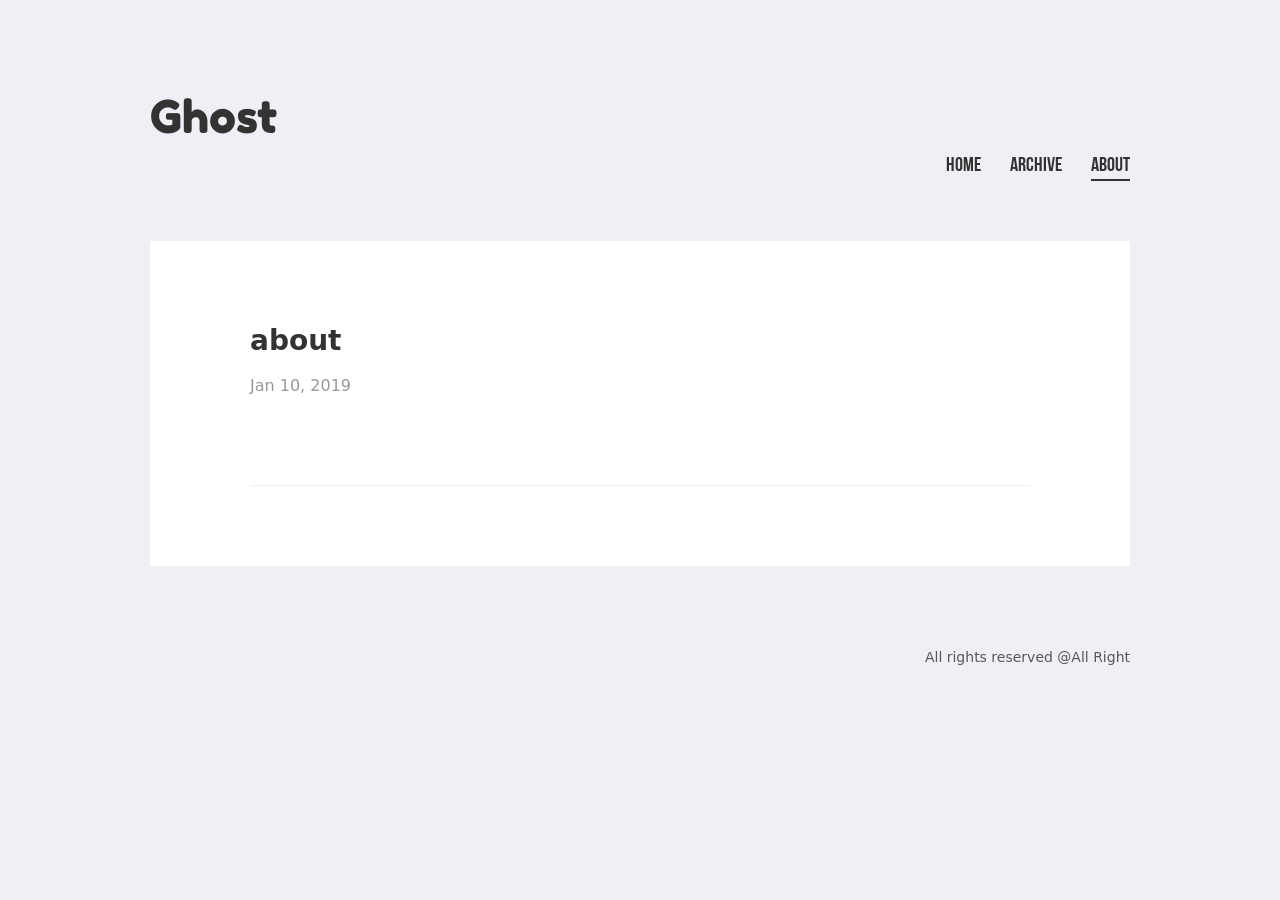
<file: about/index.html>
<!DOCTYPE html>
<html>
<head><meta name="generator" content="Hexo 3.8.0">
  <meta charset="utf-8">
  
  <title>about | Without Title</title>
  <meta name="viewport" content="width=device-width, initial-scale=1, maximum-scale=1">
  <meta property="og:type" content="website">
<meta property="og:title" content="about">
<meta property="og:url" content="http://yoursite.com/about/index.html">
<meta property="og:site_name" content="Without Title">
<meta property="og:locale" content="default">
<meta property="og:updated_time" content="2019-01-10T00:30:40.761Z">
<meta name="twitter:card" content="summary">
<meta name="twitter:title" content="about">
  
  <link rel="stylesheet" href="/css/index.css">
</head>
</html>
<body style="


  background-color: #eff0f6

">
  <div id="container">
    <nav id="nav">
  <header class="header">
    <a href="/" class="title">Ghost</a>
  </header>
  <div class="ctnWrap">
    <div class="icons">
      
    </div>
    <div class="menu">
      
        
            <a href="/" class="nav-menu ">HOME</a>
          
        
            <a href="/archives" class="nav-menu ">ARCHIVE</a>
          
        
            <a href="/about" class="nav-menu z-active">ABOUT</a>
          
        
      
    </div>
  </div>
</nav>
    <div id="main"><section class="article">
  <h2 class="title">about</h2>
  <p class="sub">Jan 10, 2019</p>
  <article class="content">
    
  </article>
  <footer class="f-cf">
    
    
  </footer>
</section></div>
    <footer id="footer" class="f-cf">
  
  
  <span class="copyright">All rights reserved @All Right</span>
</footer>
  </div>
</body>
</html>
</file>
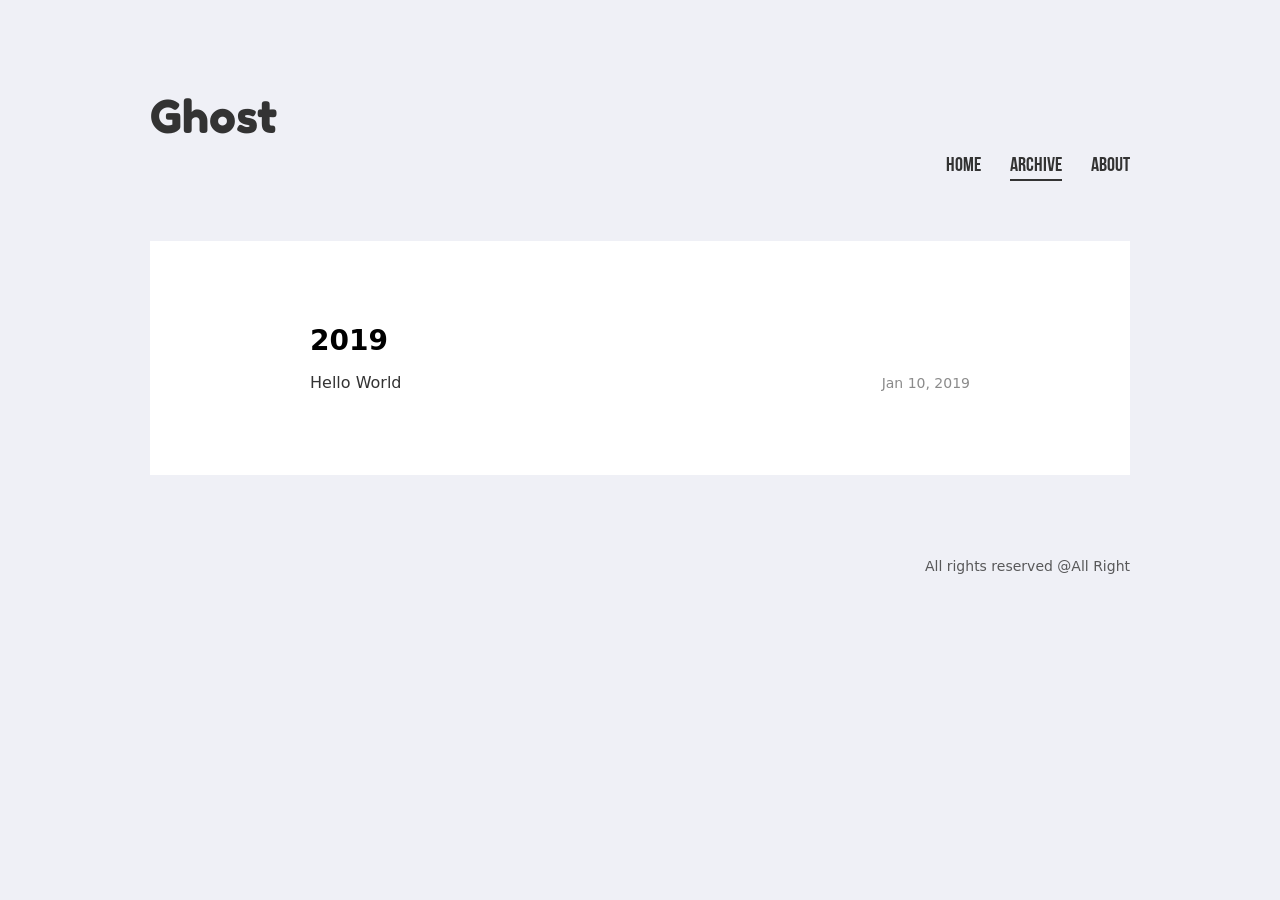
<file: archives/index.html>
<!DOCTYPE html>
<html>
<head><meta name="generator" content="Hexo 3.8.0">
  <meta charset="utf-8">
  
  <title>Archives | Without Title</title>
  <meta name="viewport" content="width=device-width, initial-scale=1, maximum-scale=1">
  <meta property="og:type" content="website">
<meta property="og:title" content="Without Title">
<meta property="og:url" content="http://yoursite.com/archives/index.html">
<meta property="og:site_name" content="Without Title">
<meta property="og:locale" content="default">
<meta name="twitter:card" content="summary">
<meta name="twitter:title" content="Without Title">
  
  <link rel="stylesheet" href="/css/index.css">
</head>
</html>
<body style="


  background-color: #eff0f6

">
  <div id="container">
    <nav id="nav">
  <header class="header">
    <a href="/" class="title">Ghost</a>
  </header>
  <div class="ctnWrap">
    <div class="icons">
      
    </div>
    <div class="menu">
      
        
            <a href="/" class="nav-menu ">HOME</a>
          
        
            <a href="/archives" class="nav-menu z-active">ARCHIVE</a>
          
        
            <a href="/about" class="nav-menu ">ABOUT</a>
          
        
      
    </div>
  </div>
</nav>
    <div id="main"><section class="archive">
  
  
    <section class="archive-category">
      <h1 class="title">2019</h1>
      <ul class="menu">
        
          <li>
            <a href="/2019/01/10/hello-world/">Hello World</a>
            <span class="date">Jan 10, 2019</span>
          </li>
        
      </ul>
    </section>
  
</section>

</div>
    <footer id="footer" class="f-cf">
  
  
  <span class="copyright">All rights reserved @All Right</span>
</footer>
  </div>
</body>
</html>
</file>
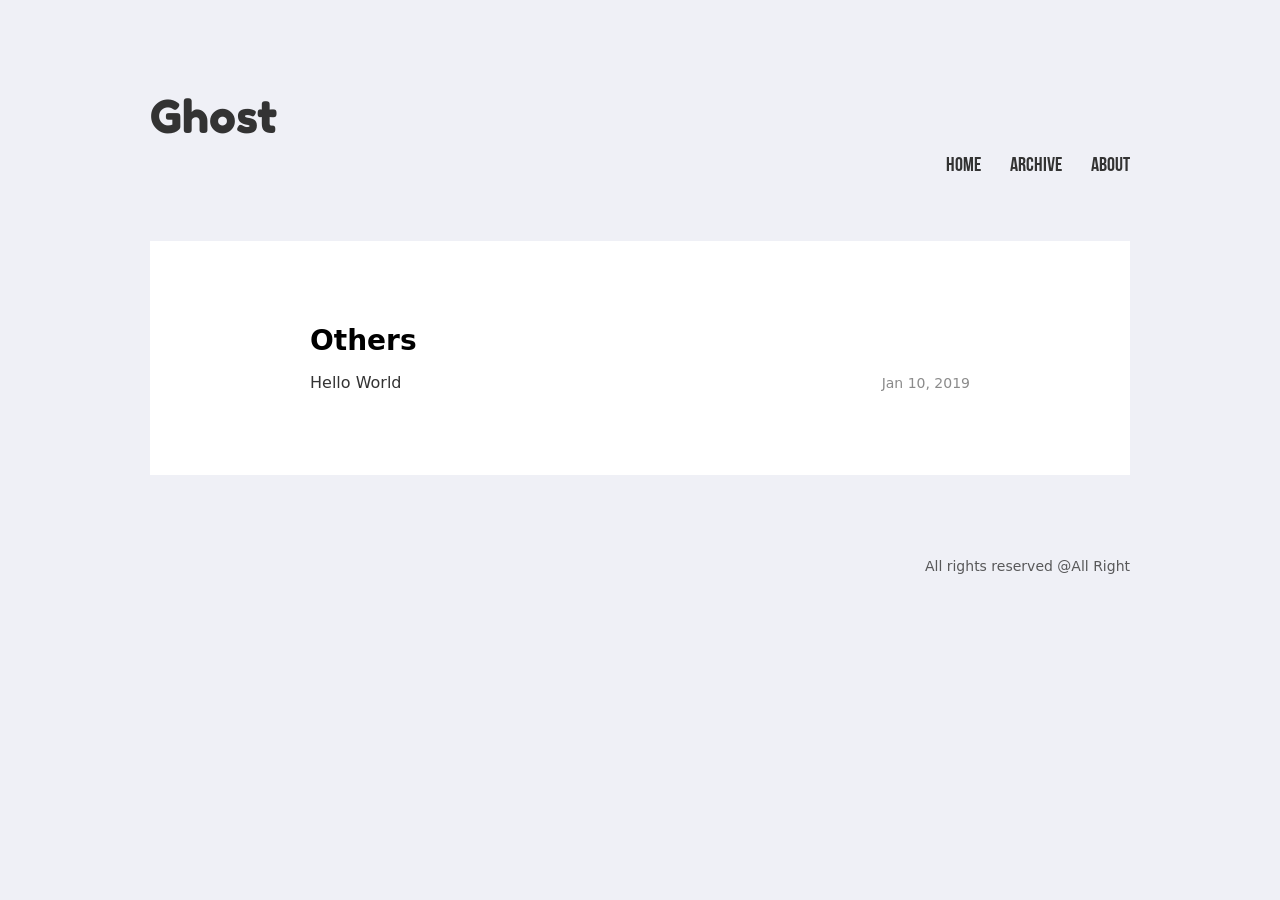
<file: categories/index.html>
<!DOCTYPE html>
<html>
<head><meta name="generator" content="Hexo 3.8.0">
  <meta charset="utf-8">
  
  <title>Without Title</title>
  <meta name="viewport" content="width=device-width, initial-scale=1, maximum-scale=1">
  <meta property="og:type" content="website">
<meta property="og:title" content="Without Title">
<meta property="og:url" content="http://yoursite.com/categories/index.html">
<meta property="og:site_name" content="Without Title">
<meta property="og:locale" content="default">
<meta name="twitter:card" content="summary">
<meta name="twitter:title" content="Without Title">
  
  <link rel="stylesheet" href="/css/index.css">
</head>
</html>
<body style="


  background-color: #eff0f6

">
  <div id="container">
    <nav id="nav">
  <header class="header">
    <a href="/" class="title">Ghost</a>
  </header>
  <div class="ctnWrap">
    <div class="icons">
      
    </div>
    <div class="menu">
      
        
            <a href="/" class="nav-menu ">HOME</a>
          
        
            <a href="/archives" class="nav-menu ">ARCHIVE</a>
          
        
            <a href="/about" class="nav-menu ">ABOUT</a>
          
        
      
    </div>
  </div>
</nav>
    <div id="main">
  
  <section class="archive">
    
      <section class="archive-category">
        <h1 class="title">Others</h1>
        <ul class="menu">
          
            <li>
              <a href="/2019/01/10/hello-world/">Hello World</a>
              <span class="date">Jan 10, 2019</span>
            </li>
          
        </ul>
      </section>
    
  </section>


</div>
    <footer id="footer" class="f-cf">
  
  
  <span class="copyright">All rights reserved @All Right</span>
</footer>
  </div>
</body>
</html>
</file>
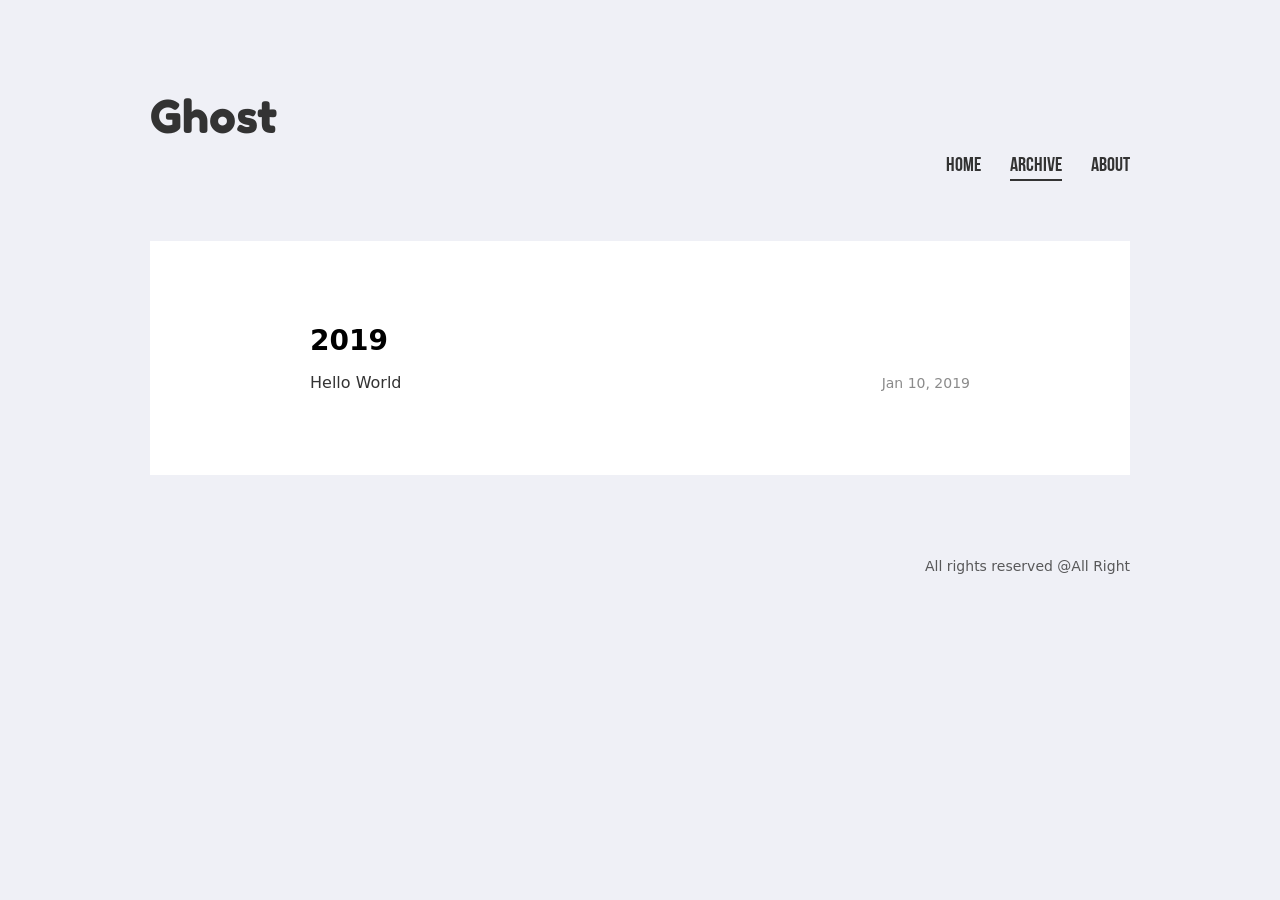
<file: archives/2019/index.html>
<!DOCTYPE html>
<html>
<head><meta name="generator" content="Hexo 3.8.0">
  <meta charset="utf-8">
  
  <title>Archives: 2019 | Without Title</title>
  <meta name="viewport" content="width=device-width, initial-scale=1, maximum-scale=1">
  <meta property="og:type" content="website">
<meta property="og:title" content="Without Title">
<meta property="og:url" content="http://yoursite.com/archives/2019/index.html">
<meta property="og:site_name" content="Without Title">
<meta property="og:locale" content="default">
<meta name="twitter:card" content="summary">
<meta name="twitter:title" content="Without Title">
  
  <link rel="stylesheet" href="/css/index.css">
</head>
</html>
<body style="


  background-color: #eff0f6

">
  <div id="container">
    <nav id="nav">
  <header class="header">
    <a href="/" class="title">Ghost</a>
  </header>
  <div class="ctnWrap">
    <div class="icons">
      
    </div>
    <div class="menu">
      
        
            <a href="/" class="nav-menu ">HOME</a>
          
        
            <a href="/archives" class="nav-menu z-active">ARCHIVE</a>
          
        
            <a href="/about" class="nav-menu ">ABOUT</a>
          
        
      
    </div>
  </div>
</nav>
    <div id="main"><section class="archive">
  
  
    <section class="archive-category">
      <h1 class="title">2019</h1>
      <ul class="menu">
        
          <li>
            <a href="/2019/01/10/hello-world/">Hello World</a>
            <span class="date">Jan 10, 2019</span>
          </li>
        
      </ul>
    </section>
  
</section>

</div>
    <footer id="footer" class="f-cf">
  
  
  <span class="copyright">All rights reserved @All Right</span>
</footer>
  </div>
</body>
</html>
</file>
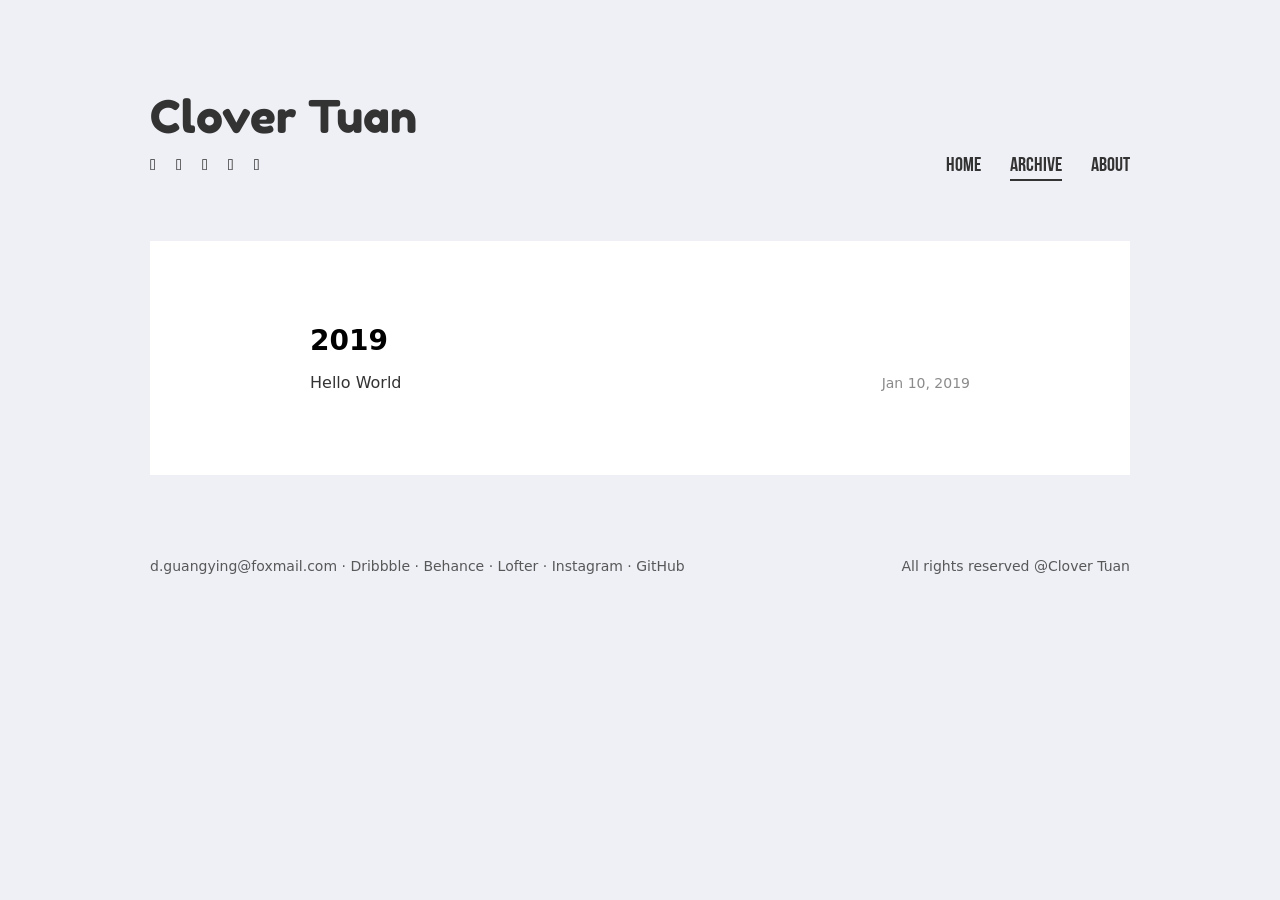
<file: archives/2019/01/index.html>
<!DOCTYPE html>
<html>
<head><meta name="generator" content="Hexo 3.8.0">
  <meta charset="utf-8">
  
  <title>Archives: 2019/1 | Without Title</title>
  <meta name="viewport" content="width=device-width, initial-scale=1, maximum-scale=1">
  <meta property="og:type" content="website">
<meta property="og:title" content="Without Title">
<meta property="og:url" content="http://yoursite.com/archives/2019/01/index.html">
<meta property="og:site_name" content="Without Title">
<meta property="og:locale" content="default">
<meta name="twitter:card" content="summary">
<meta name="twitter:title" content="Without Title">
  
  <link rel="stylesheet" href="/css/index.css">
</head>
</html>
<body style="


  background-color: #eff0f6

">
  <div id="container">
    <nav id="nav">
  <header class="header">
    <a href="/" class="title">Clover Tuan</a>
  </header>
  <div class="ctnWrap">
    <div class="icons">
      
        
          
            <a href="https://dribbble.com/clovertuan" target="_blank" class="nav-icn iconfont icon-dribbble"></a>
          
        
          
            <a href="https://www.behance.net/clovertuan" target="_blank" class="nav-icn iconfont icon-behance"></a>
          
        
          
            <a href="http://clovertuan.lofter.com/" target="_blank" class="nav-icn iconfont icon-lofter"></a>
          
        
          
            <a href="https://www.instagram.com/clovertuan/" target="_blank" class="nav-icn iconfont icon-instagram"></a>
          
        
          
            <a href="https://github.com/cloverTuan" target="_blank" class="nav-icn iconfont icon-github"></a>
          
        
      
    </div>
    <div class="menu">
      
        
            <a href="/" class="nav-menu ">HOME</a>
          
        
            <a href="/archives" class="nav-menu z-active">ARCHIVE</a>
          
        
            <a href="/about" class="nav-menu ">ABOUT</a>
          
        
      
    </div>
  </div>
</nav>
    <div id="main"><section class="archive">
  
  
    <section class="archive-category">
      <h1 class="title">2019</h1>
      <ul class="menu">
        
          <li>
            <a href="/2019/01/10/hello-world/">Hello World</a>
            <span class="date">Jan 10, 2019</span>
          </li>
        
      </ul>
    </section>
  
</section>

</div>
    <footer id="footer" class="f-cf">
  d.guangying@foxmail.com
  
    
      
        · <a href="https://dribbble.com/clovertuan" target="_blank" class="nav-icn">Dribbble</a>
      
    
      
        · <a href="https://www.behance.net/clovertuan" target="_blank" class="nav-icn">Behance</a>
      
    
      
        · <a href="http://clovertuan.lofter.com/" target="_blank" class="nav-icn">Lofter</a>
      
    
      
        · <a href="https://www.instagram.com/clovertuan/" target="_blank" class="nav-icn">Instagram</a>
      
    
      
        · <a href="https://github.com/cloverTuan" target="_blank" class="nav-icn">GitHub</a>
      
    
  
  <span class="copyright">All rights reserved @Clover Tuan</span>
</footer>
  </div>
</body>
</html>
</file>
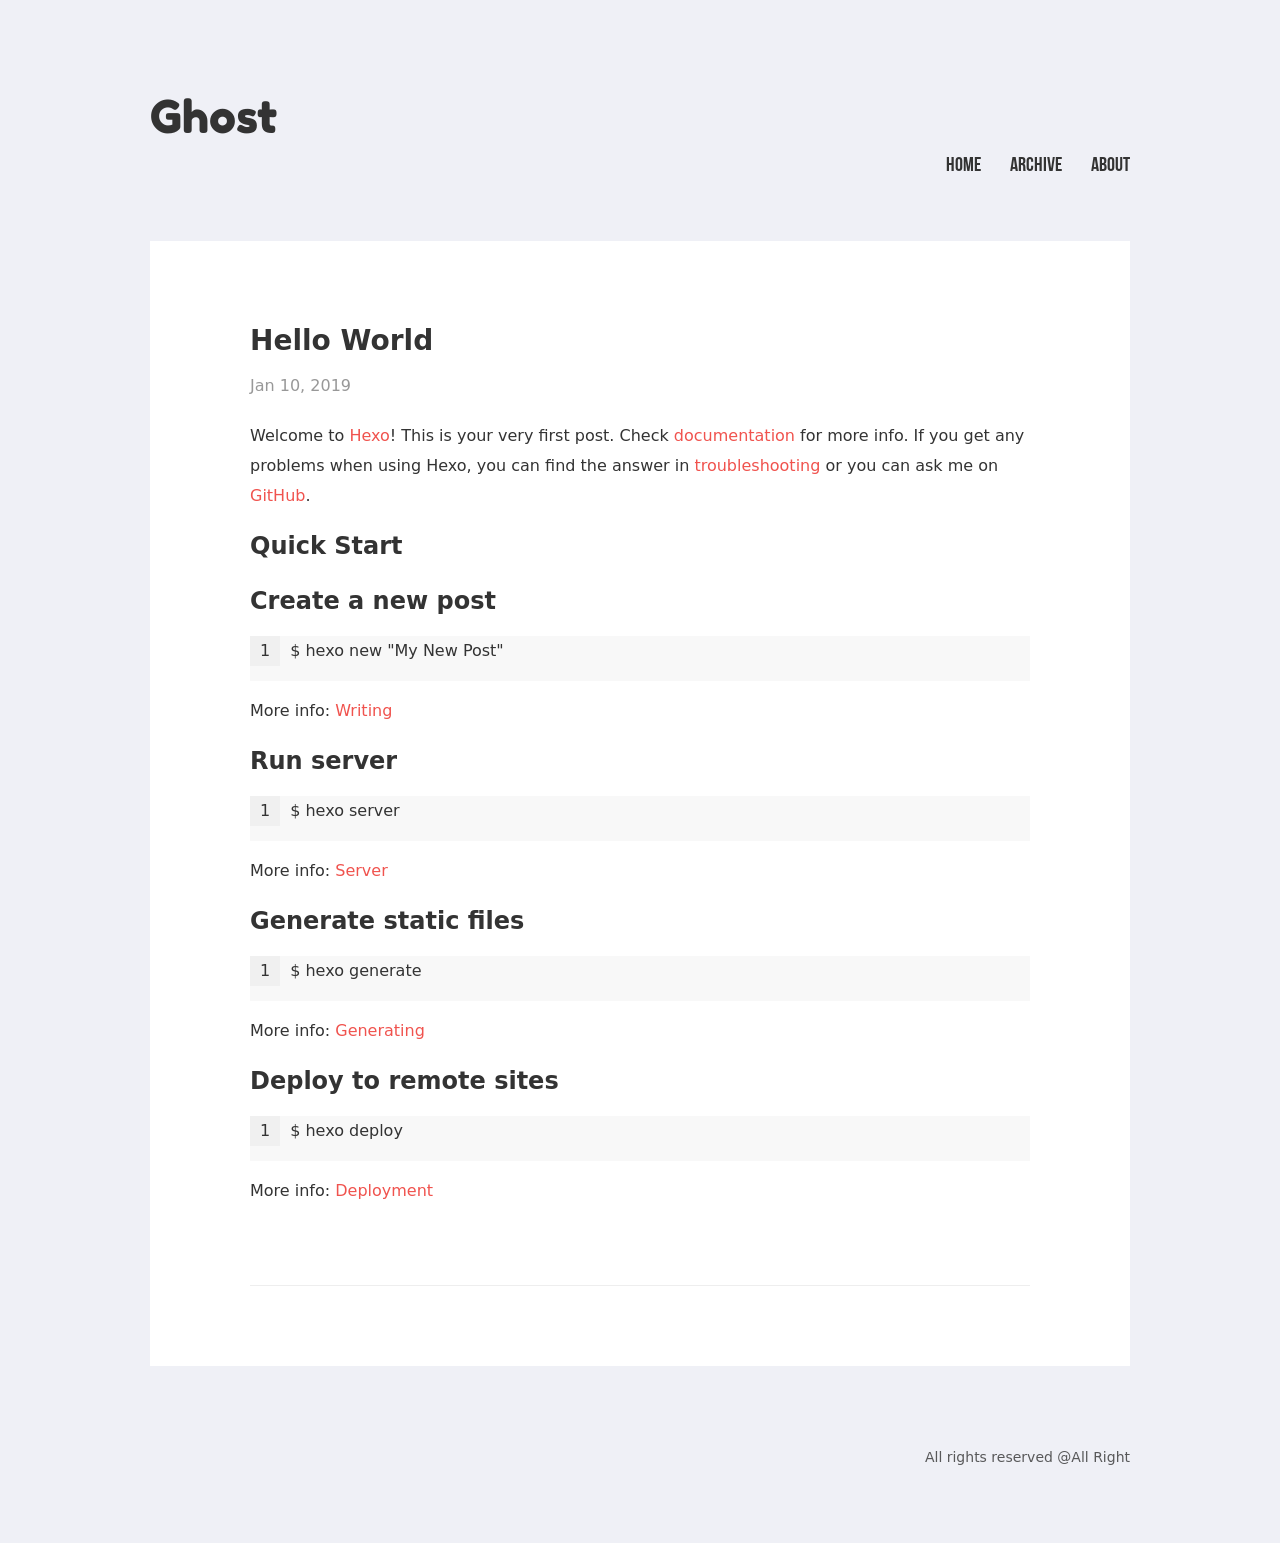
<file: 2019/01/10/hello-world/index.html>
<!DOCTYPE html>
<html>
<head><meta name="generator" content="Hexo 3.8.0">
  <meta charset="utf-8">
  
  <title>Hello World | Without Title</title>
  <meta name="viewport" content="width=device-width, initial-scale=1, maximum-scale=1">
  <meta name="description" content="Welcome to Hexo! This is your very first post. Check documentation for more info. If you get any problems when using Hexo, you can find the answer in troubleshooting or you can ask me on GitHub. Quick">
<meta property="og:type" content="article">
<meta property="og:title" content="Hello World">
<meta property="og:url" content="http://yoursite.com/2019/01/10/hello-world/index.html">
<meta property="og:site_name" content="Without Title">
<meta property="og:description" content="Welcome to Hexo! This is your very first post. Check documentation for more info. If you get any problems when using Hexo, you can find the answer in troubleshooting or you can ask me on GitHub. Quick">
<meta property="og:locale" content="default">
<meta property="og:updated_time" content="2019-01-09T21:36:07.626Z">
<meta name="twitter:card" content="summary">
<meta name="twitter:title" content="Hello World">
<meta name="twitter:description" content="Welcome to Hexo! This is your very first post. Check documentation for more info. If you get any problems when using Hexo, you can find the answer in troubleshooting or you can ask me on GitHub. Quick">
  
  <link rel="stylesheet" href="/css/index.css">
</head>
</html>
<body style="


  background-color: #eff0f6

">
  <div id="container">
    <nav id="nav">
  <header class="header">
    <a href="/" class="title">Ghost</a>
  </header>
  <div class="ctnWrap">
    <div class="icons">
      
    </div>
    <div class="menu">
      
        
            <a href="/" class="nav-menu ">HOME</a>
          
        
            <a href="/archives" class="nav-menu ">ARCHIVE</a>
          
        
            <a href="/about" class="nav-menu ">ABOUT</a>
          
        
      
    </div>
  </div>
</nav>
    <div id="main"><section class="article">
  <h2 class="title">Hello World</h2>
  <p class="sub">Jan 10, 2019</p>
  <article class="content">
    <p>Welcome to <a href="https://hexo.io/" target="_blank" rel="noopener">Hexo</a>! This is your very first post. Check <a href="https://hexo.io/docs/" target="_blank" rel="noopener">documentation</a> for more info. If you get any problems when using Hexo, you can find the answer in <a href="https://hexo.io/docs/troubleshooting.html" target="_blank" rel="noopener">troubleshooting</a> or you can ask me on <a href="https://github.com/hexojs/hexo/issues" target="_blank" rel="noopener">GitHub</a>.</p>
<h2 id="Quick-Start"><a href="#Quick-Start" class="headerlink" title="Quick Start"></a>Quick Start</h2><h3 id="Create-a-new-post"><a href="#Create-a-new-post" class="headerlink" title="Create a new post"></a>Create a new post</h3><figure class="highlight bash"><table><tr><td class="gutter"><pre><span class="line">1</span><br></pre></td><td class="code"><pre><span class="line">$ hexo new <span class="string">"My New Post"</span></span><br></pre></td></tr></table></figure>
<p>More info: <a href="https://hexo.io/docs/writing.html" target="_blank" rel="noopener">Writing</a></p>
<h3 id="Run-server"><a href="#Run-server" class="headerlink" title="Run server"></a>Run server</h3><figure class="highlight bash"><table><tr><td class="gutter"><pre><span class="line">1</span><br></pre></td><td class="code"><pre><span class="line">$ hexo server</span><br></pre></td></tr></table></figure>
<p>More info: <a href="https://hexo.io/docs/server.html" target="_blank" rel="noopener">Server</a></p>
<h3 id="Generate-static-files"><a href="#Generate-static-files" class="headerlink" title="Generate static files"></a>Generate static files</h3><figure class="highlight bash"><table><tr><td class="gutter"><pre><span class="line">1</span><br></pre></td><td class="code"><pre><span class="line">$ hexo generate</span><br></pre></td></tr></table></figure>
<p>More info: <a href="https://hexo.io/docs/generating.html" target="_blank" rel="noopener">Generating</a></p>
<h3 id="Deploy-to-remote-sites"><a href="#Deploy-to-remote-sites" class="headerlink" title="Deploy to remote sites"></a>Deploy to remote sites</h3><figure class="highlight bash"><table><tr><td class="gutter"><pre><span class="line">1</span><br></pre></td><td class="code"><pre><span class="line">$ hexo deploy</span><br></pre></td></tr></table></figure>
<p>More info: <a href="https://hexo.io/docs/deployment.html" target="_blank" rel="noopener">Deployment</a></p>

  </article>
  <footer class="f-cf">
    
    
  </footer>
</section></div>
    <footer id="footer" class="f-cf">
  
  
  <span class="copyright">All rights reserved @All Right</span>
</footer>
  </div>
</body>
</html>
</file>
<file: css/index.css>
@import url(reset.css);
#container {
  max-width: 980px;
  margin: 90px auto 75px;
  padding: 0 15px; }
  @media screen and (max-width: 600px) {
    #container {
      margin-top: 20px;
      margin-bottom: 20px; } }

#panel {
  background-color: white; }

a {
  color: #333;
  text-decoration: none; }
  a:hover {
    opacity: .7; }

body {
  font-family: -apple-system, system-ui, "Helvetica Neue", "PingFang SC", "Microsoft YaHei", "Source Han Sans SC", "Noto Sans CJK SC", "WenQuanYi Micro Hei", sans-serif; }

@font-face {
  font-family: 'BebasNeue';
  src: url("/fonts/BebasNeue.otf"); }

@font-face {
  font-family: 'MaturaScriptCapitals';
  src: url("/fonts/MaturaMTScriptCapitals.ttf"); }

@font-face {
  font-family: 'iconfont';
  /* project id 861369 */
  src: url("//at.alicdn.com/t/font_861369_9voy0xmnmvl.eot");
  src: url("//at.alicdn.com/t/font_861369_9voy0xmnmvl.eot?#iefix") format("embedded-opentype"), url("//at.alicdn.com/t/font_861369_9voy0xmnmvl.woff") format("woff"), url("//at.alicdn.com/t/font_861369_9voy0xmnmvl.ttf") format("truetype"), url("//at.alicdn.com/t/font_861369_9voy0xmnmvl.svg#iconfont") format("svg"); }

.iconfont {
  font-family: "iconfont" !important;
  font-size: 16px;
  font-style: normal;
  -webkit-font-smoothing: antialiased;
  -webkit-text-stroke-width: 0.2px;
  -moz-osx-font-smoothing: grayscale; }
  .iconfont.icon-behance::before {
    content: '\e919'; }
  .iconfont.icon-lofter::before {
    content: '\e63c'; }
  .iconfont.icon-instagram::before {
    content: '\e626'; }
  .iconfont.icon-dribbble::before {
    content: '\e6c3'; }
  .iconfont.icon-github::before {
    content: '\e799'; }
  .iconfont.icon-arrow-left::before {
    content: '\e91a'; }
  .iconfont.icon-arrow-right::before {
    content: '\e636'; }

.f-fl {
  float: left; }

.f-fr {
  float: right; }

.f-cf::after {
  content: '';
  display: block;
  height: 0;
  visibility: hidden;
  clear: both; }

#nav {
  margin-bottom: 64px; }
  #nav > .header {
    margin-bottom: 10px; }
    #nav > .header > .title {
      font-size: 45px;
      line-height: 53px;
      color: #333;
      font-family: MaturaScriptCapitals; }
      #nav > .header > .title:hover {
        opacity: .7; }
  #nav > .ctnWrap {
    display: flex;
    flex-wrap: wrap;
    justify-content: space-between; }
    #nav > .ctnWrap > .menu {
      text-align: right; }
    @media screen and (max-width: 600px) {
      #nav > .ctnWrap {
        flex-direction: column; }
        #nav > .ctnWrap > .menu {
          text-align: center;
          margin-top: 10px; } }
  #nav .nav-menu {
    font-family: BebasNeue;
    font-size: 20px;
    line-height: 24px;
    color: #333;
    margin-left: 24px; }
    #nav .nav-menu:first-child {
      margin-left: 0; }
    #nav .nav-menu.z-active {
      position: relative; }
      #nav .nav-menu.z-active::after {
        content: '';
        position: absolute;
        left: 0;
        right: 0;
        bottom: -4px;
        height: 2px;
        background-color: #333; }
    @media screen and (max-width: 600px) {
      #nav .nav-menu {
        margin-left: 10px;
        font-size: 18px; } }
  #nav .nav-icn {
    margin-right: 15px;
    line-height: 24px; }
    #nav .nav-icn:last-child {
      margin-right: 0; }
  @media screen and (max-width: 600px) {
    #nav {
      text-align: center;
      margin-bottom: 20px; }
      #nav > .ctnWrap {
        justify-content: space-around; } }

#footer {
  margin-top: 80px;
  font-size: 14px;
  line-height: 22px;
  opacity: 0.8;
  color: #333; }
  #footer .copyright {
    float: right; }
  @media screen and (max-width: 800px) {
    #footer {
      margin-top: 20px;
      text-align: center; }
      #footer .copyright {
        display: block;
        float: none; } }

.pagination {
  padding: 20px;
  background-color: white;
  text-align: center; }
  .pagination > .prev, .pagination > .next {
    margin: 0 10px; }
  .pagination > .page-number {
    margin: 0 10px; }
    .pagination > .page-number.current {
      text-decoration: underline; }

.project-card {
  display: flex;
  justify-content: space-between;
  align-items: center;
  padding: 80px 100px;
  margin: 40px 0;
  background-color: white;
  color: #333; }
  .project-card > .imgWrap {
    width: 320px;
    height: 240px;
    margin-right: 40px;
    background-color: #f8f8f8; }
    .project-card > .imgWrap > img {
      width: 100%;
      height: 100%; }
  .project-card > .ctnWrap {
    flex: 1; }
    .project-card > .ctnWrap > .title {
      font-weight: 600;
      font-size: 28px;
      line-height: 40px; }
      .project-card > .ctnWrap > .title:hover {
        opacity: 1;
        color: #f0534e; }
    .project-card > .ctnWrap > .desc {
      font-size: 16px;
      line-height: 30px;
      margin-top: 20px;
      margin-bottom: 15px; }
    .project-card > .ctnWrap > .sub {
      font-size: 16px;
      line-height: 30px;
      opacity: .5; }
  .project-card.project-card-continuous {
    flex-direction: row-reverse;
    margin: 0;
    position: relative; }
    .project-card.project-card-continuous > .imgWrap {
      margin-right: 0;
      margin-left: 40px; }
    .project-card.project-card-continuous::after {
      content: '';
      position: absolute;
      left: 100px;
      right: 100px;
      bottom: 0;
      height: 1px;
      background-color: #e5e5e5; }
    @media screen and (max-width: 600px) {
      .project-card.project-card-continuous {
        flex-direction: column;
        padding: 20px; }
        .project-card.project-card-continuous > .imgWrap {
          margin-left: 0;
          margin-bottom: 20px; }
        .project-card.project-card-continuous::after {
          left: 20px;
          right: 20px; } }
  @media screen and (max-width: 600px) {
    .project-card {
      flex-direction: column;
      padding: 20px;
      margin: 10px 0; }
      .project-card > .imgWrap {
        margin-left: 0;
        margin-right: 0;
        margin-bottom: 20px;
        width: 100%; } }

.article {
  margin: 64px 0 80px;
  padding: 80px 100px 0;
  background-color: white;
  color: #333;
  font-size: 16px;
  line-height: 30px; }
  .article > .title {
    font-size: 28px;
    line-height: 40px;
    margin-bottom: 10px;
    font-weight: 600; }
  .article > .sub {
    opacity: .5;
    margin-bottom: 20px; }
  .article > .content {
    padding-bottom: 64px; }
    .article > .content h1, .article > .content h2, .article > .content h3, .article > .content h4, .article > .content h5 {
      font-size: 24px;
      font-weight: 600;
      line-height: 40px;
      margin-bottom: 15px; }
    .article > .content p {
      font-size: 16px;
      line-height: 30px;
      margin-bottom: 15px; }
    .article > .content pre, .article > .content .highlight {
      overflow: auto;
      padding: 0;
      margin-bottom: 15px;
      color: #333;
      background: #f8f8f8; }
      .article > .content pre .gutter, .article > .content .highlight .gutter {
        text-align: right; }
        .article > .content pre .gutter pre, .article > .content .highlight .gutter pre {
          background-color: #f0f0f0;
          padding: 0 10px; }
      .article > .content pre .code, .article > .content .highlight .code {
        padding: 0 10px; }
    .article > .content ul, .article > .content ol {
      margin: 15px 0;
      margin-left: 15px; }
      .article > .content ul > li, .article > .content ol > li {
        padding-left: 20px;
        position: relative; }
        .article > .content ul > li::before, .article > .content ol > li::before {
          content: '';
          position: absolute;
          left: 0;
          top: 15px;
          margin-top: -3px;
          width: 6px;
          height: 6px;
          border-radius: 100%;
          background-color: #444; }
    .article > .content a {
      color: #f0534e; }
    .article > .content strong {
      font-weight: 600; }
    .article > .content figure > img {
      display: block; }
    .article > .content figcaption {
      font-size: 14px; }
    .article > .content blockquote {
      border-left: 4px solid #ddd;
      color: #7a7a7a;
      border-left: 5px solid #ccc;
      padding-left: 15px;
      font-size: 16px;
      margin-bottom: 15px; }
      .article > .content blockquote > :last-child {
        margin-bottom: 0; }
    .article > .content * {
      max-width: 100%; }
  .article > footer {
    padding: 40px 0;
    border-top: solid 1px #eee; }
    .article > footer > .link {
      font-size: 16px;
      line-height: 22px;
      max-width: 50%; }
  @media screen and (max-width: 600px) {
    .article {
      padding: 20px 20px 0;
      margin: 20px 0; }
      .article > footer {
        padding: 10px 0; } }

.archive {
  padding: 80px 160px;
  background-color: white; }
  @media screen and (max-width: 600px) {
    .archive {
      padding: 20px; } }

.archive-category > .title {
  font-size: 28px;
  line-height: 40px;
  font-weight: 600; }

.archive-category > .menu {
  margin-bottom: 70px; }
  .archive-category > .menu > li {
    margin-top: 10px;
    font-size: 16px;
    line-height: 24px;
    display: flex;
    justify-content: space-between;
    line-height: 24px; }
    .archive-category > .menu > li > a:hover {
      opacity: 1;
      color: #f0534e; }
    .archive-category > .menu > li > span {
      opacity: .45;
      font-size: 14px;
      min-width: 90px;
      text-align: right; }

.archive-category:last-child > .menu {
  margin-bottom: 0; }

.about {
  background-color: white;
  min-height: 300px;
  padding: 80px;
  font-size: 16px;
  line-height: 30px; }

.tagcloud {
  background-color: white;
  padding: 60px; }
  .tagcloud > a {
    display: inline-block;
    padding: 10px; }
</file>
